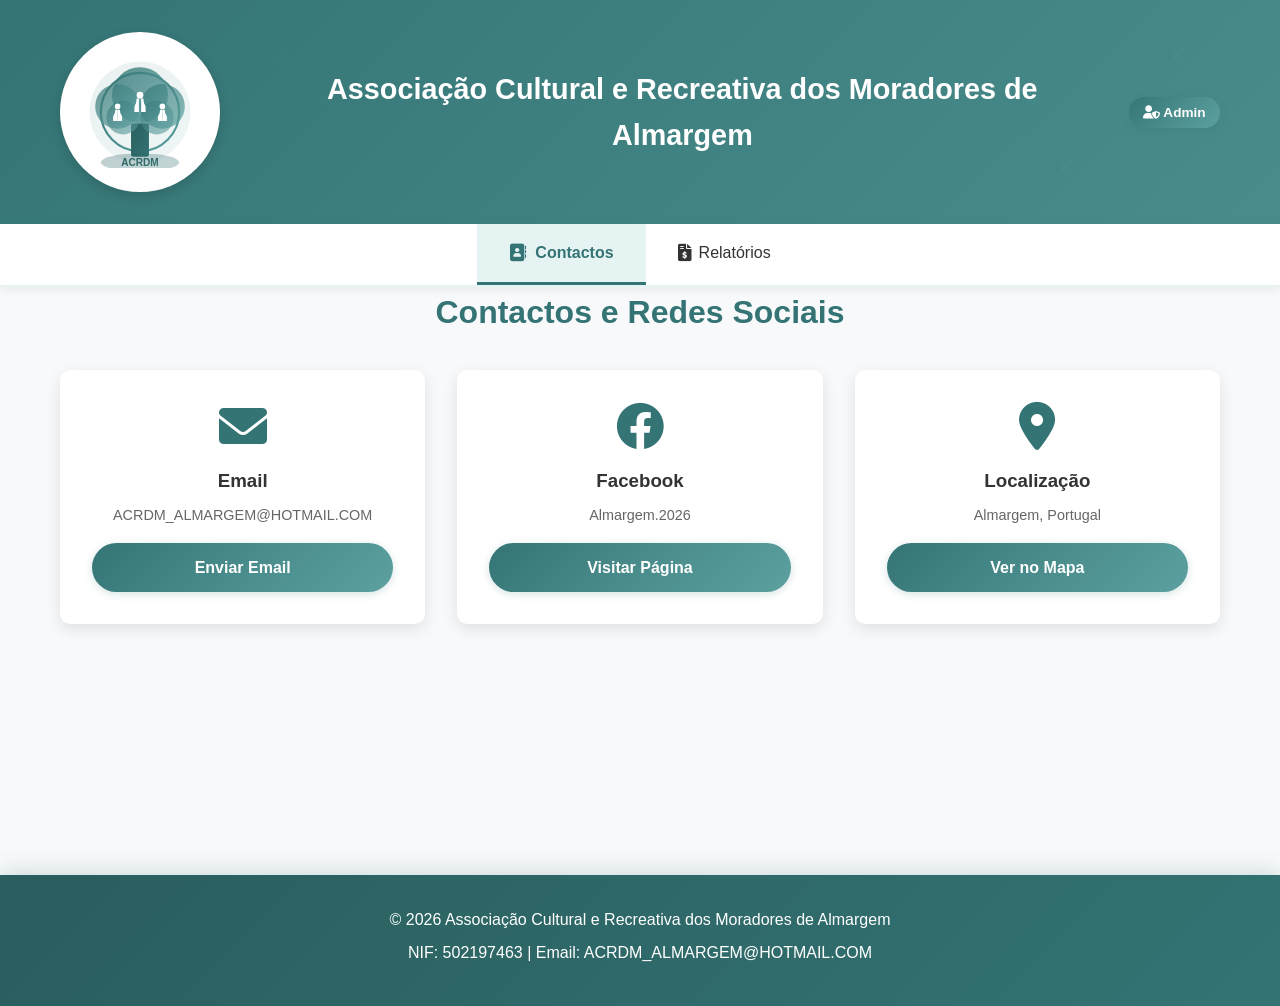
<file: index.html>
<!DOCTYPE html>
<html lang="pt-PT">
<head>
    <meta charset="UTF-8">
    <meta name="viewport" content="width=device-width, initial-scale=1.0">
    <title>ACRDM Almargem — Associação Cultural e Recreativa dos Moradores de Almargem</title>
    <meta name="description" content="Associação Cultural e Recreativa dos Moradores de Almargem. Relatórios, publicações, sócios e reservas.">

    <!-- Open Graph (Facebook, WhatsApp, LinkedIn) -->
    <meta property="og:type"        content="website">
    <meta property="og:url"         content="https://acrdmalmargem.github.io/ACRDM_Almargem/">
    <meta property="og:title"       content="ACRDM Almargem">
    <meta property="og:description" content="Associação Cultural e Recreativa dos Moradores de Almargem — Relatórios, publicações e informações associativas.">
    <meta property="og:image"       content="https://acrdmalmargem.github.io/ACRDM_Almargem/social-preview.png">
    <meta property="og:image:width"  content="1200">
    <meta property="og:image:height" content="630">
    <meta property="og:locale"      content="pt_PT">
    <meta property="og:site_name"   content="ACRDM Almargem">

    <!-- Twitter Card -->
    <meta name="twitter:card"        content="summary_large_image">
    <meta name="twitter:title"       content="ACRDM Almargem">
    <meta name="twitter:description" content="Associação Cultural e Recreativa dos Moradores de Almargem.">
    <meta name="twitter:image"       content="https://acrdmalmargem.github.io/ACRDM_Almargem/social-preview.png">

    <!-- Favicon -->
    <link rel="icon"             type="image/x-icon" href="favicon.ico">
    <link rel="icon"             type="image/png"    href="favicon-32.png" sizes="32x32">
    <link rel="apple-touch-icon"                     href="favicon-apple.png">

    <link rel="stylesheet" href="styles.css">
    <link href="https://cdnjs.cloudflare.com/ajax/libs/font-awesome/6.0.0/css/all.min.css" rel="stylesheet">
</head>
<body>
    <header>
        <div class="container">
            <div class="header-content">
                <div class="logo-circle-header">
                    <img src="logo.svg" alt="ACRDM">
                </div>
                <div class="header-text">
                    <h1>Associação Cultural e Recreativa dos Moradores de Almargem</h1>
                </div>
                <div class="header-actions">
                    <button id="adminLoginBtn" class="btn btn-small admin-only" style="display: none;">
                        <i class="fas fa-user-shield"></i> Admin
                    </button>
                    <button id="adminLogoutBtn" class="btn btn-small btn-secondary admin-only" style="display: none;">
                        <i class="fas fa-sign-out-alt"></i> Sair
                    </button>
                </div>
                            </div>
        </div>
    </header>

    <nav>
        <div class="container">
            <ul class="nav-tabs">
                <li class="nav-item active" data-tab="contactos">
                    <i class="fas fa-address-book"></i> Contactos
                </li>
                <li class="nav-item" data-tab="relatorios">
                    <i class="fas fa-file-invoice-dollar"></i> Relatórios
                </li>
                <li class="nav-item" data-tab="publicacoes" style="display: none;">
                    <i class="fas fa-images"></i> Publicações
                </li>
                <li class="nav-item" data-tab="socios" style="display: none;">
                    <i class="fas fa-users"></i> Sócios
                </li>
                <li class="nav-item" data-tab="reservas" style="display: none;">
                    <i class="fas fa-utensils"></i> Reservas
                </li>
                <li class="nav-item admin-only" data-tab="administracao" style="display: none;">
                    <i class="fas fa-cog"></i> Administração
                </li>
            </ul>
        </div>
    </nav>

    <main class="container">
        <!-- Separador de Contactos -->
        <section id="contactos" class="tab-content active">
            <div class="contact-header">
                <h2>Contactos e Redes Sociais</h2>
            </div>
            <div class="contact-grid">
                <div class="contact-card">
                    <i class="fas fa-envelope"></i>
                    <h3>Email</h3>
                    <p>ACRDM_ALMARGEM@HOTMAIL.COM</p>
                    <a href="mailto:ACRDM_ALMARGEM@HOTMAIL.COM" class="btn">Enviar Email</a>
                </div>
                <div class="contact-card">
                    <i class="fab fa-facebook"></i>
                    <h3>Facebook</h3>
                    <p>Almargem.2026</p>
                    <a href="https://www.facebook.com/profile.php?id=61577468277679" target="_blank" class="btn">Visitar Página</a>
                </div>
                <div class="contact-card">
                    <i class="fas fa-map-marker-alt"></i>
                    <h3>Localização</h3>
                    <p>Almargem, Portugal</p>
                    <a href="https://maps.app.goo.gl/y8bz143Ach9k6ieVA" target="_blank" class="btn">Ver no Mapa</a>
                </div>
            </div>
        </section>

        <!-- Separador de Relatórios -->
        <section id="relatorios" class="tab-content">
            <h2>Relatórios de Contas</h2>
            <div class="reports-container">
                <div id="reportsList" class="reports-list"></div>
            </div>

            <div style="border-top:2px solid #e8f4f3;margin:2rem 0 1.5rem;"></div>

            <h2>Reuniões de Direção</h2>
            <div class="reports-container">
                <div id="reunioesList" class="reports-list"></div>
            </div>
        </section>

        <!-- Modal para Novo Balancete -->
        <div id="balanceteModal" class="modal">
            <div class="modal-content">
                <div class="modal-header">
                    <h3>Novo Balancete Mensal</h3>
                    <span class="close">&times;</span>
                </div>
                <div class="modal-body">
                    <form id="balanceteForm">
                        <div class="form-row">
                            <div class="form-group">
                                <label>Mês/Ano:</label>
                                <input type="month" id="balanceteMonth" required>
                            </div>
                        </div>
                        
                        <div class="balancete-section">
                            <h4>Receitas</h4>
                            <div class="balancete-grid">
                                <div class="form-group">
                                    <label>Quotas de Sócios:</label>
                                    <input type="number" class="valor-input" step="0.01" placeholder="0.00">
                                </div>
                                <div class="form-group">
                                    <label>Eventos e Festas:</label>
                                    <input type="number" class="valor-input" step="0.01" placeholder="0.00">
                                </div>
                                <div class="form-group">
                                    <label>Bar/Restaurante:</label>
                                    <input type="number" class="valor-input" step="0.01" placeholder="0.00">
                                </div>
                                <div class="form-group">
                                    <label>Subsídios/Donativos:</label>
                                    <input type="number" class="valor-input" step="0.01" placeholder="0.00">
                                </div>
                                <div class="form-group">
                                    <label>Outras Receitas:</label>
                                    <input type="number" class="valor-input" step="0.01" placeholder="0.00">
                                </div>
                                <div class="form-group">
                                    <label>Total Receitas:</label>
                                    <input type="number" id="totalReceitas" readonly class="total-input">
                                </div>
                            </div>
                        </div>

                        <div class="balancete-section">
                            <h4>Despesas</h4>
                            <div class="balancete-grid">
                                <div class="form-group">
                                    <label>Água e Luz:</label>
                                    <input type="number" class="valor-input" step="0.01" placeholder="0.00">
                                </div>
                                <div class="form-group">
                                    <label>Telefone/Internet:</label>
                                    <input type="number" class="valor-input" step="0.01" placeholder="0.00">
                                </div>
                                <div class="form-group">
                                    <label>Aluguer/Financiamento:</label>
                                    <input type="number" class="valor-input" step="0.01" placeholder="0.00">
                                </div>
                                <div class="form-group">
                                    <label>Limpeza e Manutenção:</label>
                                    <input type="number" class="valor-input" step="0.01" placeholder="0.00">
                                </div>
                                <div class="form-group">
                                    <label>Eventos e Desportos:</label>
                                    <input type="number" class="valor-input" step="0.01" placeholder="0.00">
                                </div>
                                <div class="form-group">
                                    <label>Seguros:</label>
                                    <input type="number" class="valor-input" step="0.01" placeholder="0.00">
                                </div>
                                <div class="form-group">
                                    <label>Honorários/Contabilidade:</label>
                                    <input type="number" class="valor-input" step="0.01" placeholder="0.00">
                                </div>
                                <div class="form-group">
                                    <label>Material de Escritório:</label>
                                    <input type="number" class="valor-input" step="0.01" placeholder="0.00">
                                </div>
                                <div class="form-group">
                                    <label>Outras Despesas:</label>
                                    <input type="number" class="valor-input" step="0.01" placeholder="0.00">
                                </div>
                                <div class="form-group">
                                    <label>Total Despesas:</label>
                                    <input type="number" id="totalDespesas" readonly class="total-input">
                                </div>
                            </div>
                        </div>

                        <div class="balancete-summary">
                            <div class="summary-row">
                                <label>Saldo do Mês:</label>
                                <input type="number" id="saldoMes" readonly class="saldo-input">
                            </div>
                            <div class="form-group">
                                <label>Observações:</label>
                                <textarea id="balanceteObservacoes" rows="3" placeholder="Observações adicionais..."></textarea>
                            </div>
                        </div>

                        <div class="form-actions">
                            <button type="submit" class="btn">Salvar Balancete</button>
                            <button type="button" class="btn btn-secondary" id="cancelBalancete">Cancelar</button>
                        </div>
                    </form>
                </div>
            </div>
        </div>

        <!-- Modal para Importar PDF -->
        <div id="pdfModal" class="modal">
            <div class="modal-content">
                <div class="modal-header">
                    <h3>Importar PDF de Balancete</h3>
                    <span class="close">&times;</span>
                </div>
                <div class="modal-body">
                    <form id="pdfForm">
                        <div class="form-group">
                            <label>Selecione o ficheiro PDF:</label>
                            <input type="file" id="pdfFile" accept=".pdf" required>
                        </div>
                        <div class="form-group">
                            <label>Mês/Ano do relatório:</label>
                            <input type="month" id="pdfMonth" required>
                        </div>
                        <div class="pdf-info">
                            <p><strong>Nota:</strong> O PDF será armazenado e poderá ser visualizado pelos sócios.</p>
                            <p>Para dados estruturados, use a opção "Novo Balancete".</p>
                        </div>
                        <div class="form-actions">
                            <button type="submit" class="btn">Importar PDF</button>
                            <button type="button" class="btn btn-secondary" id="cancelPDF">Cancelar</button>
                        </div>
                    </form>
                </div>
            </div>
        </div>

        <!-- Separador de Publicações -->
        <section id="publicacoes" class="tab-content">
            <h2>Publicações</h2>
            <div class="publicacoes-container">
                <div class="add-publicacao">
                    <h3>Adicionar Nova Publicação</h3>
                    <form id="publicacaoForm">
                        <input type="text" id="publicacaoTitle" placeholder="Título da publicação" required>
                        <textarea id="publicacaoDescription" placeholder="Descrição" rows="3"></textarea>
                        <input type="file" id="publicacaoImage" accept="image/*">
                        <button type="submit" class="btn">Publicar</button>
                    </form>
                </div>
                <div id="publicacoesList" class="publicacoes-grid">
                    <!-- Publicações serão adicionadas aqui -->
                </div>
            </div>
        </section>

        <!-- Separador de Sócios -->
        <section id="socios" class="tab-content">
            <h2>Gestão de Sócios</h2>
            
            <div class="socios-layout">
                <!-- Lado Esquerdo: Formulário de Adesão -->
                <div class="socios-left">
                    <h3>Queres ser sócio? Preenche o formulário de adesão!</h3>
                    <p>Ao preencher este formulário, receberás automaticamente por email o teu formulário de sócio em PDF para poderes efetuar o pagamento da quota anual de 12€.</p>
                    
                    <form id="adesaoForm" class="adesao-form">
                        <div class="form-row">
                            <div class="form-group">
                                <label for="nomeCompleto">Nome Completo *</label>
                                <input type="text" id="nomeCompleto" name="nomeCompleto" required>
                            </div>
                        </div>
                        
                        <div class="form-row">
                            <div class="form-group">
                                <label for="dataNascimento">Data de Nascimento *</label>
                                <input type="date" id="dataNascimento" name="dataNascimento" required>
                            </div>
                            <div class="form-group">
                                <label for="contribuinte">Nº Contribuinte *</label>
                                <input type="text" id="contribuinte" name="contribuinte" pattern="[0-9]{9}" maxlength="9" required>
                            </div>
                        </div>
                        
                        <div class="form-row">
                            <div class="form-group">
                                <label for="email">Email *</label>
                                <input type="email" id="email" name="email" required>
                            </div>
                            <div class="form-group">
                                <label for="telefone">Telefone</label>
                                <input type="tel" id="telefone" name="telefone">
                            </div>
                        </div>
                        
                        <div class="form-row">
                            <div class="form-group">
                                <label for="morada">Morada</label>
                                <input type="text" id="morada" name="morada">
                            </div>
                            <div class="form-group">
                                <label for="codigoPostal">Código Postal</label>
                                <input type="text" id="codigoPostal" name="codigoPostal" pattern="[0-9]{4}-[0-9]{3}" placeholder="0000-000">
                            </div>
                        </div>
                        
                        <div class="form-group">
                            <label>
                                <input type="checkbox" id="termos" required>
                                Declaro que li e aceito os estatutos da associação e autorizo o tratamento dos meus dados para fins associativos.
                            </label>
                        </div>
                        
                        <div class="form-actions">
                            <button type="submit" class="btn">Enviar Formulário</button>
                            <button type="reset" class="btn btn-secondary">Limpar</button>
                        </div>
                    </form>
                </div>
                
                <!-- Linha Verde Separadora -->
                <div class="socios-divider"></div>
                
                <!-- Lado Direito: Lista de Sócios -->
                <div class="socios-right">
                    <h3>Sócios Atuais</h3>
                    <div class="socios-controls">
                        <input type="text" id="searchSocio" placeholder="Pesquisar sócio...">
                    </div>
                    <div id="sociosList" class="socios-list">
                        <!-- Lista de sócios será adicionada aqui -->
                    </div>
                </div>
            </div>
        </section>

        <!-- Separador de Reservas -->
        <section id="reservas" class="tab-content">
            <h2>Reservas de Comida</h2>
            <div class="reservas-container">
                <div class="reserva-form">
                    <h3>Fazer Reserva</h3>
                    <form id="reservaForm">
                        <div class="form-group">
                            <label for="nomeReserva">Nome:</label>
                            <input type="text" id="nomeReserva" required>
                        </div>
                        <div class="form-group">
                            <label for="telefoneReserva">Telefone:</label>
                            <input type="tel" id="telefoneReserva" required>
                        </div>
                        <div class="form-group">
                            <label for="dataReserva">Data:</label>
                            <input type="date" id="dataReserva" required>
                        </div>
                        <div class="form-group">
                            <label for="pratoReserva">Prato:</label>
                            <select id="pratoReserva" required>
                                <option value="">Selecione um prato</option>
                                <option value="bacalhau">Bacalhau à Brás</option>
                                <option value="frango">Frango no Churrasco</option>
                                <option value="carne">Carne de Porco Alentejana</option>
                                <option value="peixe">Peixe Grelhado</option>
                                <option value="vegetariano">Opção Vegetariana</option>
                            </select>
                        </div>
                        <div class="form-group">
                            <label for="quantidadeReserva">Quantidade:</label>
                            <input type="number" id="quantidadeReserva" min="1" value="1" required>
                        </div>
                        <div class="form-group">
                            <label for="observacoesReserva">Observações:</label>
                            <textarea id="observacoesReserva" rows="3"></textarea>
                        </div>
                        <button type="submit" class="btn">Fazer Reserva</button>
                    </form>
                </div>
                <div class="reservas-list">
                    <h3>Reservas Atuais</h3>
                    <div id="reservasList">
                        <!-- Reservas serão adicionadas aqui -->
                    </div>
                </div>
            </div>
        </section>

        <!-- Separador de Administração -->
        <section id="administracao" class="tab-content">
            <h2>Administração</h2>
            
            <!-- Login de Administrador -->
            <div id="adminLogin" class="admin-login">
                <h3>Login de Administrador</h3>
                <form id="adminLoginForm">
                    <div class="form-group">
                        <label for="adminUsername">Utilizador:</label>
                        <input type="text" id="adminUsername" required>
                    </div>
                    <div class="form-group">
                        <label for="adminPassword">Password:</label>
                        <input type="password" id="adminPassword" required>
                    </div>
                    <button type="submit" class="btn">Entrar</button>
                </form>
            </div>

            <!-- Painel de Administração -->
            <div id="adminPanel" class="admin-panel" style="display: none;">
                <div class="admin-header">
                    <h3>Painel de Administração</h3>
                    <button id="adminLogout" class="btn btn-secondary">Sair</button>
                </div>

                <!-- Configurações de Separadores -->
                <div class="admin-section">
                    <h4>Configurações de Separadores</h4>
                    <div class="config-grid">
                        <div class="config-item">
                            <label>
                                <input type="checkbox" id="toggleRelatorios">
                                <span>Relatórios</span>
                            </label>
                        </div>
                        <div class="config-item">
                            <label>
                                <input type="checkbox" id="togglePublicacoes">
                                <span>Publicações</span>
                            </label>
                        </div>
                        <div class="config-item">
                            <label>
                                <input type="checkbox" id="toggleSocios">
                                <span>Sócios</span>
                            </label>
                        </div>
                        <div class="config-item">
                            <label>
                                <input type="checkbox" id="toggleReservas">
                                <span>Reservas</span>
                            </label>
                        </div>
                    </div>
                    <button id="saveConfig" class="btn">Guardar Configurações</button>
                </div>

                <!-- Token GitHub -->
                <div class="admin-section">
                    <h4>Token GitHub (publicação de documentos)</h4>
                    <p style="color:#606060;font-size:0.85rem;margin-bottom:0.75rem;">
                        Necessário para publicar documentos de reuniões visíveis a todos. Gere em
                        <strong>GitHub → Settings → Developer Settings → Personal Access Tokens → repo</strong>.
                    </p>
                    <div class="form-row" style="align-items:flex-end;gap:0.5rem;">
                        <div class="form-group" style="flex:1;">
                            <label for="githubTokenInput">Token (fica guardado localmente)</label>
                            <input type="password" id="githubTokenInput" placeholder="ghp_..." autocomplete="off">
                        </div>
                        <button type="button" class="btn" onclick="saveGithubToken()">Guardar</button>
                    </div>
                    <small id="githubTokenStatus" style="color:#606060;"></small>
                </div>

                <!-- Upload de PDFs -->
                <div class="admin-section">
                    <h4>Upload de Relatórios PDF</h4>
                    <form id="pdfUploadForm">
                        <div class="form-group">
                            <label for="pdfTipo">Tipo de Relatório *</label>
                            <select id="pdfTipo" required onchange="toggleReuniaoFields()">
                                <option value="">Selecione...</option>
                                <option value="reunioes_direcao">📋 Reuniões de Direção (público)</option>
                                <option value="balancete">Balancete</option>
                                <option value="relatorio_anual">Relatório Anual</option>
                                <option value="extrato">Extrato</option>
                                <option value="rcbe">RCBE</option>
                                <option value="doc_legal_fiscal">Documentação Legal/Fiscal</option>
                                <option value="estatutos">Estatutos</option>
                                <option value="atas">Atas</option>
                                <option value="reunioes_internas">Reuniões Internas</option>
                                <option value="outros">Outros</option>
                            </select>
                        </div>

                        <!-- Campos específicos para Reuniões de Direção -->
                        <div id="reuniaoFields" style="display:none;">
                            <div class="form-group">
                                <label for="reuniaoTitulo">Título do documento *</label>
                                <input type="text" id="reuniaoTitulo" placeholder="ex: Convocatória - Reunião de Direção n.º 2/2026">
                            </div>
                            <div class="form-row">
                                <div class="form-group">
                                    <label for="reuniaoPeriodo">Data da reunião *</label>
                                    <input type="text" id="reuniaoPeriodo" placeholder="ex: 20 de Setembro de 2026">
                                </div>
                                <div class="form-group">
                                    <label for="reuniaoTag">Tipo de documento</label>
                                    <select id="reuniaoTag">
                                        <option value="Convocatória">Convocatória</option>
                                        <option value="Ata">Ata</option>
                                        <option value="">Outro</option>
                                    </select>
                                </div>
                            </div>
                            <div class="form-group" style="margin-top:0.5rem;">
                                <label style="display:flex;align-items:center;gap:0.5rem;cursor:pointer;">
                                    <input type="checkbox" id="reuniaoPublicarAgora">
                                    <span>Publicar imediatamente <small style="color:#606060;">(visível para todos os visitantes)</small></span>
                                </label>
                            </div>
                        </div>

                        <!-- Campos Mês/Ano (outros tipos) -->
                        <div id="mesAnoFields" class="form-row">
                            <div class="form-group">
                                <label for="pdfMes">Mês *</label>
                                <select id="pdfMes">
                                    <option value="">Selecione...</option>
                                    <option value="01">Janeiro</option>
                                    <option value="02">Fevereiro</option>
                                    <option value="03">Março</option>
                                    <option value="04">Abril</option>
                                    <option value="05">Maio</option>
                                    <option value="06">Junho</option>
                                    <option value="07">Julho</option>
                                    <option value="08">Agosto</option>
                                    <option value="09">Setembro</option>
                                    <option value="10">Outubro</option>
                                    <option value="11">Novembro</option>
                                    <option value="12">Dezembro</option>
                                </select>
                            </div>
                            <div class="form-group">
                                <label for="pdfAno">Ano *</label>
                                <input type="number" id="pdfAno" min="2020" max="2030">
                            </div>
                        </div>

                        <div class="form-group">
                            <label for="adminPdfFile">Ficheiro PDF *</label>
                            <input type="file" id="adminPdfFile" accept=".pdf" required>
                        </div>
                        <button type="submit" class="btn">Upload PDF</button>
                    </form>
                </div>

                <!-- Lista de PDFs Carregados -->
                <div class="admin-section">
                    <h4>Relatórios Carregados</h4>
                    <div id="pdfsList" class="pdfs-list">
                        <!-- PDFs serão listados aqui -->
                    </div>
                </div>

                <!-- Gestão de Documentação -->
                <div class="admin-section">
                    <h4>Gestão de Documentação</h4>
                    <p style="color:#606060;font-size:0.85rem;margin-bottom:0.75rem;">
                        Documentos publicados no separador público <strong>Relatórios</strong>. Pode visualizar ou eliminar cada documento.
                    </p>
                    <div id="adminDocsList" class="pdfs-list"></div>
                </div>

                <!-- Gestão de Reuniões -->
                <div class="admin-section">
                    <h4>Gestão de Reuniões de Direção</h4>
                    <p style="color:#606060;font-size:0.85rem;margin-bottom:0.75rem;">
                        Documentos publicados na secção <strong>Reuniões de Direção</strong>. Pode visualizar ou eliminar cada documento.
                    </p>
                    <div id="adminReunioesList" class="pdfs-list"></div>
                </div>
            </div>
        </section>
    </main>

    <footer>
        <div class="container">
            <p>&copy; 2026 Associação Cultural e Recreativa dos Moradores de Almargem</p>
            <p>NIF: 502197463 | Email: ACRDM_ALMARGEM@HOTMAIL.COM</p>
        </div>
    </footer>

    <script src="pdf-generator.js?v=20260612"></script>
    <script src="script.js?v=20260613"></script>
</body>
</html>
</file>
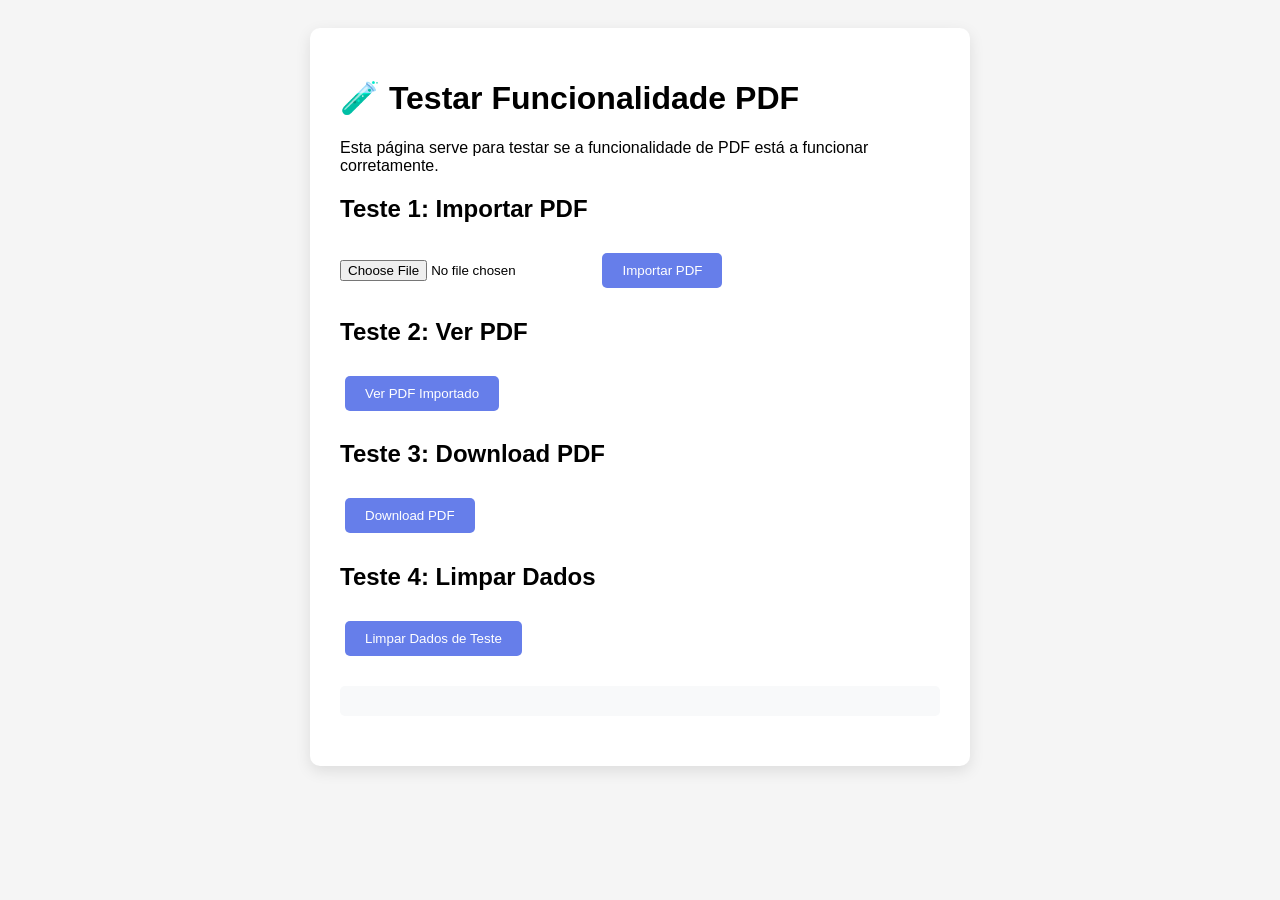
<file: TESTAR_PDF.html>
<!DOCTYPE html>
<html lang="pt-PT">
<head>
    <meta charset="UTF-8">
    <meta name="viewport" content="width=device-width, initial-scale=1.0">
    <title>Testar Funcionalidade PDF</title>
    <style>
        body {
            font-family: Arial, sans-serif;
            padding: 20px;
            background: #f5f5f5;
        }
        .container {
            max-width: 600px;
            margin: 0 auto;
            background: white;
            padding: 30px;
            border-radius: 10px;
            box-shadow: 0 5px 15px rgba(0,0,0,0.1);
        }
        .btn {
            background: #667eea;
            color: white;
            padding: 10px 20px;
            border: none;
            border-radius: 5px;
            cursor: pointer;
            margin: 10px 5px;
        }
        .btn:hover {
            background: #5a6fd8;
        }
        .result {
            margin: 20px 0;
            padding: 15px;
            border-radius: 5px;
            background: #f8f9fa;
        }
        .success {
            background: #d4edda;
            color: #155724;
            border: 1px solid #c3e6cb;
        }
        .error {
            background: #f8d7da;
            color: #721c24;
            border: 1px solid #f5c6cb;
        }
    </style>
</head>
<body>
    <div class="container">
        <h1>🧪 Testar Funcionalidade PDF</h1>
        <p>Esta página serve para testar se a funcionalidade de PDF está a funcionar corretamente.</p>
        
        <h2>Teste 1: Importar PDF</h2>
        <input type="file" id="testPdfFile" accept=".pdf">
        <button class="btn" onclick="testImportPDF()">Importar PDF</button>
        
        <h2>Teste 2: Ver PDF</h2>
        <button class="btn" onclick="testViewPDF()">Ver PDF Importado</button>
        
        <h2>Teste 3: Download PDF</h2>
        <button class="btn" onclick="testDownloadPDF()">Download PDF</button>
        
        <h2>Teste 4: Limpar Dados</h2>
        <button class="btn" onclick="clearTestData()">Limpar Dados de Teste</button>
        
        <div id="result" class="result"></div>
    </div>

    <script>
        function showResult(message, type = 'success') {
            const resultDiv = document.getElementById('result');
            resultDiv.innerHTML = `<div class="${type}">${message}</div>`;
            resultDiv.style.display = 'block';
        }

        function testImportPDF() {
            const fileInput = document.getElementById('testPdfFile');
            const file = fileInput.files[0];
            
            if (!file) {
                showResult('Por favor, selecione um ficheiro PDF primeiro', 'error');
                return;
            }
            
            const reader = new FileReader();
            reader.onload = function(e) {
                const testData = {
                    id: Date.now(),
                    type: 'pdf',
                    month: '2024-04',
                    fileName: file.name,
                    fileSize: file.size,
                    data: e.target.result,
                    date: new Date().toISOString()
                };
                
                // Guardar no localStorage
                const existingData = JSON.parse(localStorage.getItem('testPdfData') || '[]');
                existingData.push(testData);
                localStorage.setItem('testPdfData', JSON.stringify(existingData));
                
                showResult(`PDF "${file.name}" importado com sucesso! Tamanho: ${(file.size / 1024).toFixed(2)} KB`, 'success');
            };
            
            reader.readAsDataURL(file);
        }

        function testViewPDF() {
            const testData = JSON.parse(localStorage.getItem('testPdfData') || '[]');
            
            if (testData.length === 0) {
                showResult('Nenhum PDF importado para testar', 'error');
                return;
            }
            
            const lastPdf = testData[testData.length - 1];
            
            try {
                // Criar um blob a partir do data URL
                const base64Data = lastPdf.data.split(',')[1];
                const binaryData = atob(base64Data);
                const bytes = new Uint8Array(binaryData.length);
                
                for (let i = 0; i < binaryData.length; i++) {
                    bytes[i] = binaryData.charCodeAt(i);
                }
                
                const blob = new Blob([bytes], { type: 'application/pdf' });
                const pdfUrl = URL.createObjectURL(blob);
                
                // Abrir em nova janela
                const newWindow = window.open(pdfUrl, '_blank');
                
                if (newWindow) {
                    showResult('PDF aberto em nova janela! Verifique se o conteúdo aparece corretamente.', 'success');
                } else {
                    showResult('Não foi possível abrir nova janela. Verifique as configurações do navegador.', 'error');
                }
                
                // Limpar o URL object após a janela abrir
                setTimeout(() => {
                    URL.revokeObjectURL(pdfUrl);
                }, 1000);
                
            } catch (error) {
                showResult(`Erro ao abrir PDF: ${error.message}`, 'error');
                console.error('PDF View Error:', error);
            }
        }

        function testDownloadPDF() {
            const testData = JSON.parse(localStorage.getItem('testPdfData') || '[]');
            
            if (testData.length === 0) {
                showResult('Nenhum PDF importado para testar', 'error');
                return;
            }
            
            const lastPdf = testData[testData.length - 1];
            
            try {
                // Criar um blob para download
                const base64Data = lastPdf.data.split(',')[1];
                const binaryData = atob(base64Data);
                const bytes = new Uint8Array(binaryData.length);
                
                for (let i = 0; i < binaryData.length; i++) {
                    bytes[i] = binaryData.charCodeAt(i);
                }
                
                const blob = new Blob([bytes], { type: 'application/pdf' });
                const pdfUrl = URL.createObjectURL(blob);
                
                const link = document.createElement('a');
                link.href = pdfUrl;
                link.download = lastPdf.fileName;
                link.click();
                
                // Limpar o URL object
                setTimeout(() => {
                    URL.revokeObjectURL(pdfUrl);
                }, 1000);
                
                showResult('Download iniciado! Verifique a pasta de downloads.', 'success');
                
            } catch (error) {
                showResult(`Erro ao fazer download: ${error.message}`, 'error');
                console.error('PDF Download Error:', error);
            }
        }

        function clearTestData() {
            localStorage.removeItem('testPdfData');
            showResult('Dados de teste limpos com sucesso!', 'success');
        }

        // Mostrar PDFs importados
        function showImportedPDFs() {
            const testData = JSON.parse(localStorage.getItem('testPdfData') || '[]');
            
            if (testData.length > 0) {
                let list = '<h3>PDFs Importados:</h3><ul>';
                testData.forEach(pdf => {
                    list += `<li>${pdf.fileName} (${(pdf.fileSize / 1024).toFixed(2)} KB)</li>`;
                });
                list += '</ul>';
                showResult(list, 'success');
            }
        }

        // Mostrar PDFs ao carregar a página
        window.onload = function() {
            showImportedPDFs();
        };
    </script>
</body>
</html>
</file>
<file: styles.css>
/* Reset e estilos base */
* {
    margin: 0;
    padding: 0;
    box-sizing: border-box;
}

body {
    font-family: 'Segoe UI', Tahoma, Geneva, Verdana, sans-serif;
    line-height: 1.6;
    color: #333;
    background-color: #f8f9fa;
}

.container {
    max-width: 1200px;
    margin: 0 auto;
    padding: 0 20px;
}

/* Header */
header {
    background: linear-gradient(135deg, #347474 0%, #4a8c8c 100%);
    color: white;
    padding: 2rem 0;
    text-align: center;
    box-shadow: 0 4px 20px rgba(52, 116, 116, 0.3);
    position: relative;
}

header .header-content {
    display: flex;
    align-items: center;
    justify-content: space-between;
    gap: 2rem;
}

.header-actions {
    display: flex;
    gap: 0.5rem;
}

header h1 {
    font-size: 1.8rem;
    margin: 0;
    font-weight: 700;
    text-align: center;
    white-space: normal;
    word-break: break-word;
}

header .logo-circle-header {
    width: 160px;
    height: 160px;
    background: white;
    border-radius: 50%;
    display: flex;
    align-items: center;
    justify-content: center;
    box-shadow: 0 4px 12px rgba(0, 0, 0, 0.15);
    border: 3px solid rgba(255, 255, 255, 0.3);
    flex-shrink: 0;
    margin-right: 1rem;
}

header .logo-circle-header img {
    width: 112px;
    height: 112px;
}


header::before {
    content: '';
    position: absolute;
    top: 0;
    left: 0;
    right: 0;
    bottom: 0;
    background: url('data:image/svg+xml,<svg xmlns="http://www.w3.org/2000/svg" viewBox="0 0 100 100"><defs><pattern id="grain" width="100" height="100" patternUnits="userSpaceOnUse"><circle cx="25" cy="25" r="1" fill="white" opacity="0.1"/><circle cx="75" cy="75" r="1" fill="white" opacity="0.1"/><circle cx="50" cy="10" r="0.5" fill="white" opacity="0.15"/><circle cx="20" cy="80" r="0.5" fill="white" opacity="0.15"/><circle cx="80" cy="20" r="0.5" fill="white" opacity="0.15"/></pattern></defs><rect width="100" height="100" fill="url(%23grain)"/></svg>');
    opacity: 0.3;
    pointer-events: none;
}

.header-content {
    position: relative;
    z-index: 1;
    display: flex;
    align-items: center;
    justify-content: center;
    gap: 2rem;
}

.logo-container {
    display: flex;
    flex-direction: column;
    align-items: center;
}

.logo-container img {
    width: 80px;
    height: 80px;
    margin-bottom: 1rem;
    filter: drop-shadow(0 4px 8px rgba(0,0,0,0.2));
}

.header-text {
    display: flex;
    align-items: center;
    justify-content: center;
    flex: 1;
}

/* Navigation */
nav {
    background: white;
    box-shadow: 0 2px 10px rgba(52, 116, 116, 0.1);
    position: sticky;
    top: 0;
    z-index: 100;
    border-bottom: 2px solid #e6f3f3;
}

.nav-tabs {
    display: flex;
    justify-content: center;
    list-style: none;
    flex-wrap: wrap;
}

.nav-item {
    padding: 1rem 2rem;
    cursor: pointer;
    transition: all 0.3s ease;
    border-bottom: 3px solid transparent;
    display: flex;
    align-items: center;
    gap: 0.5rem;
    position: relative;
}

.nav-item:hover {
    background-color: #e6f3f3;
    color: #347474;
}

.nav-item.active {
    border-bottom-color: #347474;
    color: #347474;
    font-weight: 600;
    background-color: #e6f3f3;
}

.nav-item i {
    font-size: 1.1rem;
}

/* Main content */
main {
    padding: 2rem 0;
    min-height: 60vh;
}

.tab-content {
    display: none;
    animation: fadeIn 0.5s ease-in-out;
}

.tab-content.active {
    display: block;
}

@keyframes fadeIn {
    from { opacity: 0; transform: translateY(20px); }
    to { opacity: 1; transform: translateY(0); }
}

/* Contactos */
.contact-header {
    position: relative;
    margin-bottom: 2rem;
    text-align: center;
}

.contact-header h2 {
    color: #347474;
    font-size: 2rem;
    margin: 0;
}

.corner-image {
    position: absolute;
    top: 0;
    left: 0;
    width: 60px;
    height: 60px;
    z-index: 10;
}

.corner-image .logo-circle {
    width: 60px;
    height: 60px;
    background: white;
    border-radius: 50%;
    display: flex;
    align-items: center;
    justify-content: center;
    box-shadow: 0 3px 10px rgba(0, 0, 0, 0.15);
    border: 2px solid #f0f0f0;
}

.corner-image .logo-circle img {
    width: 42px;
    height: 42px;
}

.contact-grid {
    display: grid;
    grid-template-columns: repeat(auto-fit, minmax(300px, 1fr));
    gap: 2rem;
    margin-top: 2rem;
}

.contact-card {
    background: white;
    padding: 2rem;
    border-radius: 10px;
    text-align: center;
    box-shadow: 0 5px 15px rgba(0,0,0,0.1);
    transition: transform 0.3s ease, box-shadow 0.3s ease;
    min-height: 250px;
    display: flex;
    flex-direction: column;
    justify-content: space-between;
}

.contact-card:hover {
    transform: translateY(-5px);
    box-shadow: 0 10px 25px rgba(0,0,0,0.15);
}

.contact-card i {
    font-size: 3rem;
    color: #347474;
    margin-bottom: 1rem;
}

.contact-card h3 {
    margin-bottom: 0.5rem;
    color: #333;
}

.contact-card p {
    margin-bottom: 1rem;
    color: #666;
    word-wrap: break-word;
    word-break: break-word;
    font-size: 0.9rem;
}

.btn {
    display: inline-block;
    background: linear-gradient(135deg, #347474 0%, #4a8c8c 50%, #5ca0a0 100%);
    color: white;
    padding: 0.75rem 1.5rem;
    text-decoration: none;
    border-radius: 25px;
    border: none;
    cursor: pointer;
    transition: all 0.3s ease;
    font-weight: 600;
    box-shadow: 0 2px 8px rgba(52, 116, 116, 0.2);
}

.btn:hover {
    transform: translateY(-2px);
    box-shadow: 0 6px 20px rgba(52, 116, 116, 0.4);
    background: linear-gradient(135deg, #2a5d5d 0%, #347474 50%, #4a8c8c 100%);
}

/* Relatórios */
.reports-container {
    background: white;
    padding: 2rem;
    border-radius: 10px;
    box-shadow: 0 5px 15px rgba(0,0,0,0.1);
}

.report-controls {
    display: flex;
    gap: 1rem;
    margin-bottom: 2rem;
    flex-wrap: wrap;
}

.report-controls select,
.report-controls button {
    padding: 0.75rem 1rem;
    border: 1px solid #ddd;
    border-radius: 5px;
    font-size: 1rem;
}

.report-controls select {
    flex: 1;
    min-width: 200px;
}

.reports-list {
    display: grid;
    gap: 1rem;
}

.report-item {
    background: #e6f3f3;
    padding: 1.5rem;
    border-radius: 8px;
    border-left: 4px solid #347474;
    transition: transform 0.3s ease;
}

.report-item:hover {
    transform: translateX(5px);
    box-shadow: 0 4px 12px rgba(52, 116, 116, 0.15);
}

.report-card {
    background: white;
    border: 1px solid #d1e8e8;
    border-left: 5px solid #2A6762;
    border-radius: 10px;
    padding: 1.25rem 1.5rem;
    display: flex;
    justify-content: space-between;
    align-items: center;
    gap: 1rem;
    box-shadow: 0 2px 8px rgba(42,103,98,0.08);
    transition: transform 0.2s ease, box-shadow 0.2s ease;
}

.report-card:hover {
    transform: translateX(4px);
    box-shadow: 0 6px 18px rgba(42,103,98,0.15);
}

.report-info h4 {
    color: #2A6762;
    font-size: 1.05rem;
    margin-bottom: 0.3rem;
    display: flex;
    align-items: center;
    gap: 0.5rem;
    flex-wrap: wrap;
}

.report-info p {
    color: #666;
    font-size: 0.875rem;
    margin: 0.15rem 0;
}

.report-tag {
    background: #FFF3CD;
    color: #7F3F00;
    font-size: 0.72rem;
    font-weight: 600;
    padding: 0.15rem 0.5rem;
    border-radius: 12px;
    border: 1px solid #CC7A00;
    vertical-align: middle;
}

.report-actions {
    display: flex;
    gap: 0.5rem;
    flex-shrink: 0;
}

.btn-small {
    padding: 0.5rem 0.9rem;
    font-size: 0.85rem;
    border-radius: 20px;
}

@media (max-width: 600px) {
    .report-card {
        flex-direction: column;
        align-items: flex-start;
    }
    .report-actions {
        width: 100%;
    }
    .report-actions .btn {
        flex: 1;
        text-align: center;
    }
}

.balancete-item {
    background: white;
    border: 1px solid #d1e8e8;
    border-radius: 8px;
    overflow: hidden;
    box-shadow: 0 2px 8px rgba(52, 116, 116, 0.1);
}

.balancete-header {
    background: linear-gradient(135deg, #347474 0%, #4a8c8c 50%, #5ca0a0 100%);
    color: white;
    padding: 1rem 1.5rem;
    display: flex;
    justify-content: space-between;
    align-items: center;
}

.balancete-content {
    padding: 1.5rem;
}

.balancete-table {
    width: 100%;
    border-collapse: collapse;
    margin-bottom: 1rem;
}

.balancete-table th,
.balancete-table td {
    padding: 0.75rem;
    text-align: left;
    border-bottom: 1px solid #e9ecef;
}

.balancete-table th {
    background: #f8f9fa;
    font-weight: 600;
    color: #495057;
}

.balancete-table .total-row {
    background: #e6f3f3;
    font-weight: 600;
    color: #347474;
}

.balancete-table .saldo-row {
    background: #d1e8e8;
    font-weight: 700;
    color: #2a5d5d;
}

.pdf-report {
    display: flex;
    align-items: center;
    gap: 1rem;
    padding: 1rem;
    background: #f8f9fa;
    border-radius: 8px;
    margin-bottom: 1rem;
}

.pdf-report i {
    font-size: 2rem;
    color: #dc3545;
}

.pdf-info {
    flex: 1;
}

.pdf-info h4 {
    margin-bottom: 0.25rem;
    color: #333;
}

.pdf-info p {
    margin: 0;
    color: #666;
    font-size: 0.9rem;
}

.pdf-actions {
    display: flex;
    gap: 0.5rem;
}

/* Modal Styles */
.modal {
    display: none;
    position: fixed;
    z-index: 1000;
    left: 0;
    top: 0;
    width: 100%;
    height: 100%;
    background-color: rgba(0,0,0,0.5);
    overflow-y: auto;
}

.modal-content {
    background-color: white;
    margin: 2% auto;
    padding: 0;
    border-radius: 10px;
    width: 90%;
    max-width: 800px;
    max-height: 90vh;
    overflow-y: auto;
    box-shadow: 0 10px 30px rgba(0,0,0,0.3);
}

.modal-header {
    background: linear-gradient(135deg, #347474 0%, #4a8c8c 50%, #5ca0a0 100%);
    color: white;
    padding: 1.5rem;
    border-radius: 10px 10px 0 0;
    display: flex;
    justify-content: space-between;
    align-items: center;
}

.modal-header h3 {
    margin: 0;
    font-size: 1.5rem;
}

.close {
    color: white;
    font-size: 2rem;
    font-weight: bold;
    cursor: pointer;
    line-height: 1;
}

.close:hover {
    opacity: 0.7;
}

.modal-body {
    padding: 2rem;
}

/* Balancete Form Styles */
.balancete-section {
    margin-bottom: 2rem;
}

.balancete-section h4 {
    color: #347474;
    margin-bottom: 1rem;
    padding-bottom: 0.5rem;
    border-bottom: 2px solid #347474;
}

.balancete-grid {
    display: grid;
    grid-template-columns: repeat(auto-fit, minmax(250px, 1fr));
    gap: 1rem;
}

.form-row {
    display: grid;
    grid-template-columns: repeat(auto-fit, minmax(200px, 1fr));
    gap: 1rem;
    margin-bottom: 1.5rem;
}

.form-group {
    display: flex;
    flex-direction: column;
}

.form-group label {
    margin-bottom: 0.5rem;
    font-weight: 600;
    color: #495057;
}

.valor-input {
    padding: 0.75rem;
    border: 1px solid #ddd;
    border-radius: 5px;
    font-size: 1rem;
    text-align: right;
}

.valor-input:focus {
    outline: none;
    border-color: #347474;
    box-shadow: 0 0 0 2px rgba(52, 116, 116, 0.2);
}

.total-input {
    background: #e6f3f3;
    font-weight: 600;
    color: #347474;
}

.saldo-input {
    background: #d1e8e8;
    font-weight: 700;
    color: #2a5d5d;
    font-size: 1.1rem;
}

.balancete-summary {
    background: #f8f9fa;
    padding: 1.5rem;
    border-radius: 8px;
    margin-top: 2rem;
}

.summary-row {
    display: flex;
    justify-content: space-between;
    align-items: center;
    margin-bottom: 1rem;
    padding: 1rem;
    background: white;
    border-radius: 5px;
    border: 2px solid #347474;
}

.summary-row label {
    font-weight: 700;
    color: #347474;
    font-size: 1.1rem;
}

.form-actions {
    display: flex;
    gap: 1rem;
    justify-content: flex-end;
    margin-top: 2rem;
}

.btn-secondary {
    background: #6c757d;
    color: white;
}

.btn-secondary:hover {
    background: #5a6268;
    transform: translateY(-2px);
    box-shadow: 0 5px 15px rgba(108, 117, 125, 0.4);
}

.pdf-info {
    background: #fff3cd;
    border: 1px solid #ffeaa7;
    border-radius: 5px;
    padding: 1rem;
    margin: 1rem 0;
}

.pdf-info p {
    margin: 0.5rem 0;
    color: #856404;
}

/* Responsive for modal */
@media (max-width: 768px) {
    .modal-content {
        width: 95%;
        margin: 5% auto;
    }
    
    .balancete-grid {
        grid-template-columns: 1fr;
    }
    
    .form-actions {
        flex-direction: column;
    }
    
    .form-actions button {
        width: 100%;
    }
}

/* Publicações */
.publicacoes-container {
    background: white;
    padding: 2rem;
    border-radius: 10px;
    box-shadow: 0 5px 15px rgba(0,0,0,0.1);
}

.add-publicacao {
    background: #f8f9fa;
    padding: 2rem;
    border-radius: 8px;
    margin-bottom: 2rem;
}

.add-publicacao h3 {
    margin-bottom: 1rem;
    color: #333;
}

#publicacaoForm {
    display: grid;
    gap: 1rem;
}

#publicacaoForm input,
#publicacaoForm textarea {
    padding: 0.75rem;
    border: 1px solid #ddd;
    border-radius: 5px;
    font-size: 1rem;
    font-family: inherit;
}

.publicacoes-grid {
    display: grid;
    grid-template-columns: repeat(auto-fill, minmax(300px, 1fr));
    gap: 2rem;
}

.publicacao-item {
    background: white;
    border: 1px solid #e9ecef;
    border-radius: 8px;
    overflow: hidden;
    transition: transform 0.3s ease, box-shadow 0.3s ease;
}

.publicacao-item:hover {
    transform: translateY(-5px);
    box-shadow: 0 10px 25px rgba(0,0,0,0.15);
}

.publicacao-image {
    width: 100%;
    height: 200px;
    object-fit: cover;
    background: #f8f9fa;
    display: flex;
    align-items: center;
    justify-content: center;
    color: #666;
}

.publicacao-content {
    padding: 1.5rem;
}

.publicacao-title {
    font-size: 1.2rem;
    margin-bottom: 0.5rem;
    color: #333;
}

.publicacao-description {
    color: #666;
    margin-bottom: 1rem;
}

.publicacao-comments {
    border-top: 1px solid #e9ecef;
    padding-top: 1rem;
}

.comment-form {
    display: flex;
    gap: 0.5rem;
    margin-bottom: 1rem;
}

.comment-form input {
    flex: 1;
    padding: 0.5rem;
    border: 1px solid #ddd;
    border-radius: 5px;
}

.comment {
    background: #f8f9fa;
    padding: 0.75rem;
    border-radius: 5px;
    margin-bottom: 0.5rem;
}

/* Sócios */
.socios-layout {
    display: flex;
    gap: 2rem;
    align-items: stretch;
}

.socios-left {
    flex: 1;
    background: white;
    padding: 2rem;
    border-radius: 10px;
    box-shadow: 0 5px 15px rgba(0,0,0,0.1);
}

.socios-divider {
    width: 3px;
    background: linear-gradient(to bottom, #347474, #4a8c8c);
    border-radius: 2px;
    margin: 0 1rem;
}

.socios-right {
    flex: 1;
    background: white;
    padding: 2rem;
    border-radius: 10px;
    box-shadow: 0 5px 15px rgba(0,0,0,0.1);
}

.socios-controls {
    display: flex;
    gap: 1rem;
    margin-bottom: 2rem;
    flex-wrap: wrap;
}

.socios-controls input {
    flex: 1;
    padding: 0.75rem;
    border: 1px solid #ddd;
    border-radius: 5px;
    font-size: 1rem;
    min-width: 200px;
}

.socios-container {
    background: white;
    padding: 2rem;
    border-radius: 10px;
    box-shadow: 0 5px 15px rgba(0,0,0,0.1);
}

.socios-stats {
    display: grid;
    grid-template-columns: repeat(auto-fit, minmax(200px, 1fr));
    gap: 1rem;
    margin-bottom: 2rem;
}

.stat-card {
    background: linear-gradient(135deg, #667eea 0%, #764ba2 100%);
    color: white;
    padding: 1.5rem;
    border-radius: 8px;
    text-align: center;
}

.stat-card h3 {
    margin-bottom: 0.5rem;
    font-size: 1rem;
    opacity: 0.9;
}

.stat-card p {
    font-size: 2rem;
    font-weight: bold;
}

.socios-list {
    display: grid;
    gap: 1rem;
}

.socio-item {
    background: #f8f9fa;
    padding: 1rem;
    border-radius: 8px;
    display: flex;
    justify-content: space-between;
    align-items: center;
    transition: transform 0.3s ease;
}

.socio-item:hover {
    transform: translateX(5px);
}

.socio-info h4 {
    margin-bottom: 0.25rem;
    color: #333;
}

.socio-info p {
    color: #666;
    font-size: 0.9rem;
}

.socio-status {
    padding: 0.25rem 0.75rem;
    border-radius: 15px;
    font-size: 0.8rem;
    font-weight: 600;
}

.status-active {
    background: #d4edda;
    color: #155724;
}

.status-inactive {
    background: #f8d7da;
    color: #721c24;
}

/* Reservas */
.reservas-container {
    display: grid;
    grid-template-columns: 1fr 1fr;
    gap: 2rem;
}

.reserva-form {
    background: white;
    padding: 2rem;
    border-radius: 10px;
    box-shadow: 0 5px 15px rgba(0,0,0,0.1);
}

.reserva-form h3 {
    margin-bottom: 1.5rem;
    color: #333;
}

.form-group {
    margin-bottom: 1rem;
}

.form-group label {
    display: block;
    margin-bottom: 0.5rem;
    font-weight: 600;
    color: #333;
}

.form-group input,
.form-group select,
.form-group textarea {
    width: 100%;
    padding: 0.75rem;
    border: 1px solid #ddd;
    border-radius: 5px;
    font-size: 1rem;
    font-family: inherit;
}

.reservas-list {
    background: white;
    padding: 2rem;
    border-radius: 10px;
    box-shadow: 0 5px 15px rgba(0,0,0,0.1);
}

.reservas-list h3 {
    margin-bottom: 1.5rem;
    color: #333;
}

.reserva-item {
    background: #f8f9fa;
    padding: 1rem;
    border-radius: 8px;
    margin-bottom: 1rem;
    border-left: 4px solid #28a745;
}

.reserva-item h4 {
    margin-bottom: 0.5rem;
    color: #333;
}

.reserva-item p {
    color: #666;
    font-size: 0.9rem;
    margin-bottom: 0.25rem;
}

/* Administração */
.admin-login {
    max-width: 400px;
    margin: 2rem auto;
    padding: 2rem;
    background: white;
    border-radius: 10px;
    box-shadow: 0 5px 15px rgba(0,0,0,0.1);
}

.admin-panel {
    background: white;
    padding: 2rem;
    border-radius: 10px;
    box-shadow: 0 5px 15px rgba(0,0,0,0.1);
}

.admin-header {
    display: flex;
    justify-content: space-between;
    align-items: center;
    margin-bottom: 2rem;
    padding-bottom: 1rem;
    border-bottom: 2px solid #347474;
}

.admin-section {
    margin-bottom: 3rem;
    padding: 1.5rem;
    background: #f8f9fa;
    border-radius: 8px;
    border-left: 4px solid #347474;
}

.admin-section h4 {
    color: #347474;
    margin-bottom: 1.5rem;
    font-size: 1.2rem;
}

.config-grid {
    display: grid;
    grid-template-columns: repeat(auto-fit, minmax(200px, 1fr));
    gap: 1rem;
    margin-bottom: 2rem;
}

.config-item {
    background: white;
    padding: 1rem;
    border-radius: 5px;
    box-shadow: 0 2px 5px rgba(0,0,0,0.1);
}

.config-item label {
    display: flex;
    align-items: center;
    gap: 0.5rem;
    cursor: pointer;
    font-weight: 500;
}

.config-item input[type="checkbox"] {
    width: 20px;
    height: 20px;
    cursor: pointer;
}

.pdfs-list {
    display: grid;
    gap: 1rem;
}

.pdf-item {
    display: flex;
    justify-content: space-between;
    align-items: center;
    padding: 1rem;
    background: white;
    border-radius: 5px;
    box-shadow: 0 2px 5px rgba(0,0,0,0.1);
}

.pdf-item button {
    padding: 0.5rem 1rem;
    font-size: 0.9rem;
}

.btn-danger {
    background: #c0392b;
    color: white;
    border: none;
}
.btn-danger:hover {
    background: #a93226;
    color: white;
}

/* Modal */
.modal {
    display: none;
    position: fixed;
    z-index: 1000;
    left: 0;
    top: 0;
    width: 100%;
    height: 100%;
    overflow: auto;
    background-color: rgba(0,0,0,0.5);
}

.modal-content {
    background-color: white;
    margin: 15% auto;
    padding: 0;
    border-radius: 10px;
    width: 90%;
    max-width: 400px;
    box-shadow: 0 10px 30px rgba(0,0,0,0.3);
    animation: modalSlideIn 0.3s ease-out;
}

@keyframes modalSlideIn {
    from {
        transform: translateY(-50px);
        opacity: 0;
    }
    to {
        transform: translateY(0);
        opacity: 1;
    }
}

.modal-header {
    background: #347474;
    color: white;
    padding: 1rem 1.5rem;
    border-radius: 10px 10px 0 0;
    display: flex;
    justify-content: space-between;
    align-items: center;
}

.modal-header h3 {
    margin: 0;
    font-size: 1.2rem;
}

.close-modal {
    color: white;
    font-size: 1.5rem;
    font-weight: bold;
    cursor: pointer;
    line-height: 1;
}

.close-modal:hover {
    opacity: 0.7;
}

.modal-body {
    padding: 2rem 1.5rem;
}

.modal-body .form-group {
    margin-bottom: 1rem;
}

.modal-body label {
    display: block;
    margin-bottom: 0.5rem;
    font-weight: 600;
    color: #333;
}

.modal-body input {
    width: 100%;
    padding: 0.75rem;
    border: 1px solid #ddd;
    border-radius: 5px;
    font-size: 1rem;
}

.modal-body input:focus {
    outline: none;
    border-color: #347474;
    box-shadow: 0 0 0 2px rgba(52, 116, 116, 0.2);
}

/* Footer */
footer {
    background: linear-gradient(135deg, #2a5d5d 0%, #347474 100%);
    color: white;
    text-align: center;
    padding: 2rem 0;
    margin-top: 3rem;
    box-shadow: 0 -4px 20px rgba(52, 116, 116, 0.2);
}

footer p {
    margin-bottom: 0.5rem;
}

/* Formulário de Adesão de Sócios */
.adesao-container {
    background: white;
    padding: 2rem;
    border-radius: 10px;
    box-shadow: 0 5px 15px rgba(0,0,0,0.1);
    margin-bottom: 2rem;
}

.adesao-container h3 {
    color: #347474;
    margin-bottom: 1rem;
    text-align: center;
}

.adesao-container p {
    text-align: center;
    color: #666;
    margin-bottom: 2rem;
    font-size: 1.1rem;
}

.adesao-form {
    max-width: 800px;
    margin: 0 auto;
}

.adesao-form .form-row {
    display: grid;
    grid-template-columns: repeat(auto-fit, minmax(250px, 1fr));
    gap: 1.5rem;
    margin-bottom: 1.5rem;
}

.adesao-form .form-group {
    display: flex;
    flex-direction: column;
}

.adesao-form label {
    margin-bottom: 0.5rem;
    font-weight: 600;
    color: #333;
}

.adesao-form label input[type="checkbox"] {
    margin-right: 0.5rem;
}

.adesao-form input[type="text"],
.adesao-form input[type="email"],
.adesao-form input[type="tel"],
.adesao-form input[type="date"] {
    padding: 0.75rem;
    border: 2px solid #e1e8e8;
    border-radius: 5px;
    font-size: 1rem;
    transition: border-color 0.3s ease;
}

.adesao-form input:focus {
    outline: none;
    border-color: #347474;
    box-shadow: 0 0 0 2px rgba(52, 116, 116, 0.2);
}

.adesao-form input:required {
    border-left: 4px solid #347474;
}

.adesao-form .form-actions {
    display: flex;
    gap: 1rem;
    justify-content: center;
    margin-top: 2rem;
}

.btn-secondary {
    background: #6c757d;
    color: white;
}

.btn-secondary:hover {
    background: #5a6268;
}

/* Responsive */
@media (max-width: 768px) {
    /* Header */
    header {
        padding: 1rem 0;
    }

    header .header-content {
        flex-wrap: wrap;
        gap: 0.75rem;
        justify-content: center;
    }

    header h1 {
        font-size: 1.3rem;
        flex: 1;
        min-width: 0;
    }

    header .logo-circle-header {
        width: 80px;
        height: 80px;
        margin-right: 0.5rem;
    }

    header .logo-circle-header img {
        width: 56px;
        height: 56px;
    }

    /* Nav */
    .nav-tabs {
        flex-direction: column;
    }

    .nav-item {
        justify-content: center;
    }

    /* Layouts */
    .reservas-container {
        grid-template-columns: 1fr;
    }

    .contact-grid {
        grid-template-columns: 1fr;
    }

    .publicacoes-grid {
        grid-template-columns: 1fr;
    }

    .socios-stats {
        grid-template-columns: 1fr;
    }
}

@media (max-width: 480px) {
    /* Header ainda mais compacto */
    header {
        padding: 0.75rem 0;
    }

    header h1 {
        font-size: 1.05rem;
    }

    header .logo-circle-header {
        width: 60px;
        height: 60px;
    }

    header .logo-circle-header img {
        width: 42px;
        height: 42px;
    }

    .container {
        padding: 0 12px;
    }

    .nav-item {
        padding: 0.75rem 1rem;
    }

    .contact-card,
    .reports-container,
    .publicacoes-container,
    .socios-container,
    .reserva-form,
    .reservas-list {
        padding: 1rem;
    }
}

/* Utility classes */
.text-center {
    text-align: center;
}

.mb-2 {
    margin-bottom: 2rem;
}

.mt-2 {
    margin-top: 2rem;
}

.hidden {
    display: none;
}

.loading {
    opacity: 0.6;
    pointer-events: none;
}

.success-message {
    background: #d4edda;
    color: #155724;
    padding: 1rem;
    border-radius: 5px;
    margin-bottom: 1rem;
    border: 1px solid #c3e6cb;
}

.error-message {
    background: #f8d7da;
    color: #721c24;
    padding: 1rem;
    border-radius: 5px;
    margin-bottom: 1rem;
    border: 1px solid #f5c6cb;
}
</file>
